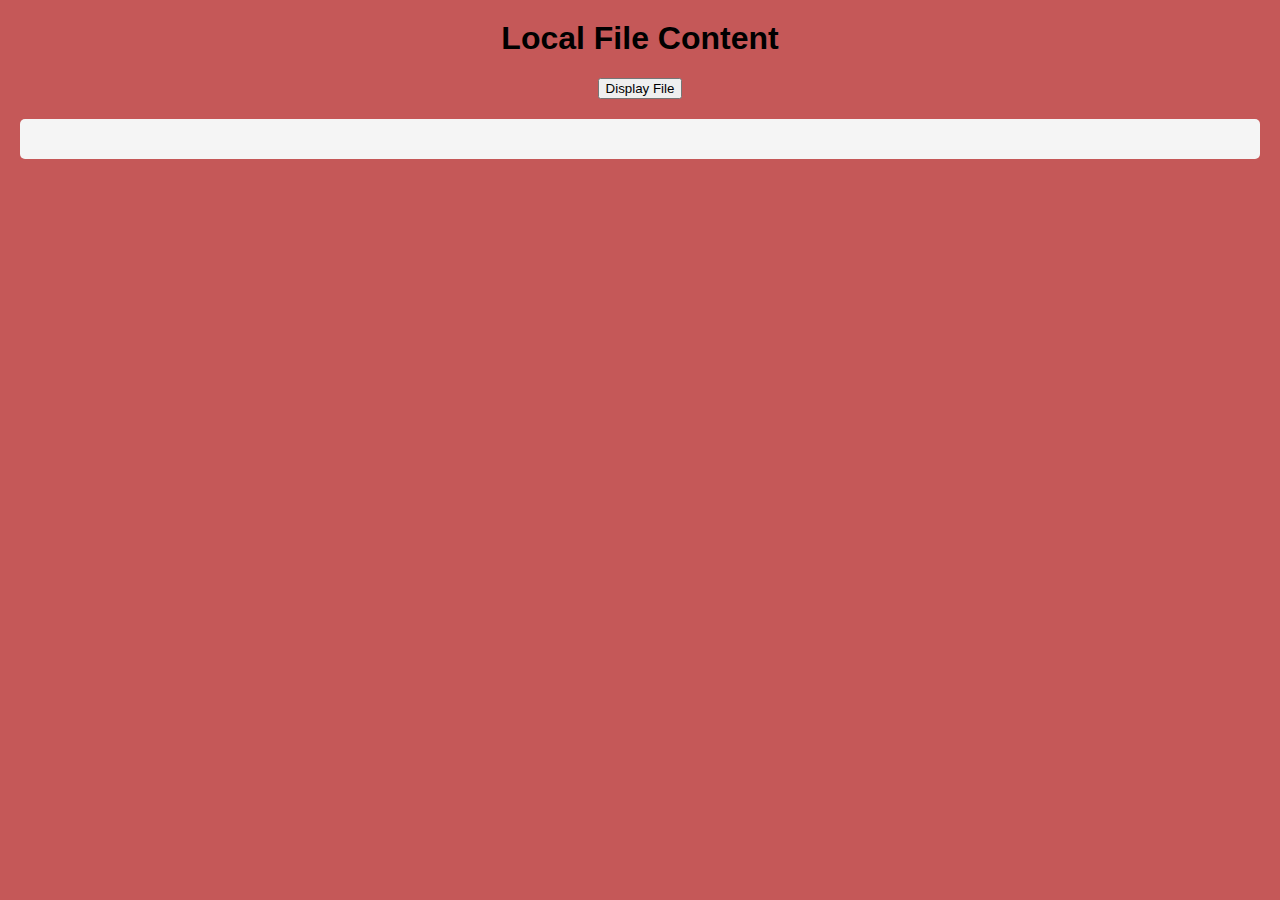
<file: ajax/index.html>
<!DOCTYPE html>
<html lang="en">
<head>
<meta charset="UTF-8">
<meta name="viewport" content="width=device-width, initial-scale=1.0">
<title>Display Local File Content</title>
<style>
  body {
    background-color: #c55858;
    font-family: Arial, sans-serif;
    margin: 0;
    padding: 0;
  }
  h1 {
    text-align: center;
    margin-top: 20px;
  }
  #fileContent {
    margin: 20px;
    padding: 20px;
    background-color: whitesmoke;
    border-radius: 5px;
    text-align: center;
  }
  .center {
    text-align: center;
  }
</style>
</head>
<body>

<h1>Local File Content</h1>
<div class="center">
    <button onclick="displayFile()">Display File</button>
  </div>
<div id="fileContent"></div>


<script>
function displayFile() {
  var xhttp = new XMLHttpRequest();
  xhttp.onreadystatechange = function() {
    if (this.readyState == 4 && this.status == 200) {
      document.getElementById("fileContent").innerHTML = this.responseText;
    }
  };
  
  xhttp.open("GET", "file.txt", true);
  xhttp.send();
}
</script>

</body>
</html>
</file>
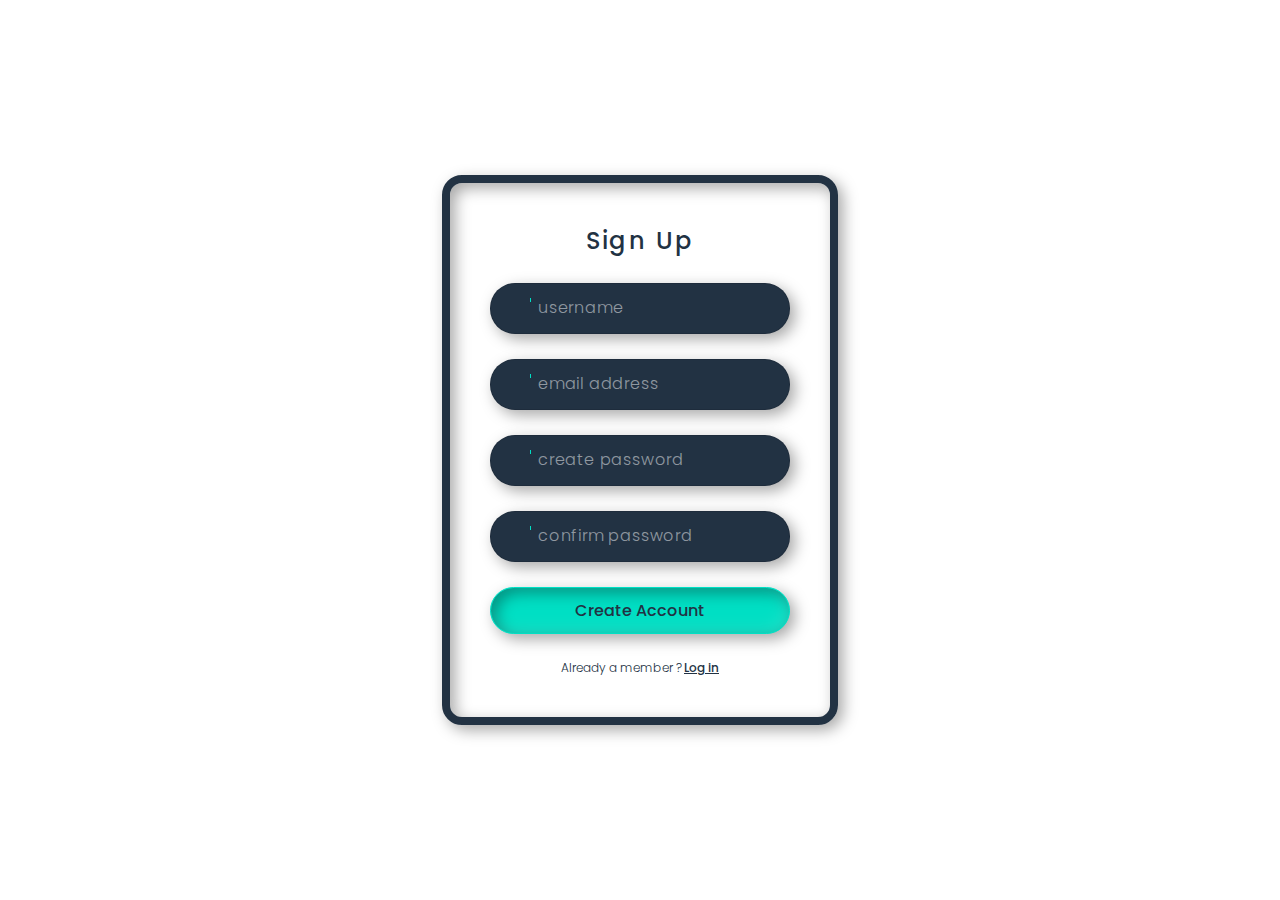
<file: Dashboard/registration.html>
<!DOCTYPE html>
<html lang="en">
<head>
    <meta charset="UTF-8">
    <title>Next Level Login & Registration  Form | Coding Stella</title>
    <link rel="stylesheet" href="https://cdnjs.cloudflare.com/ajax/libs/font-awesome/6.2.1/css/all.min.css" integrity="sha512-MV7K8+y+gLIBoVD59lQIYicR65iaqukzvf/nwasF0nqhPay5w/9lJmVM2hMDcnK1OnMGCdVK+iQrJ7lzPJQd1w==" crossorigin="anonymous" referrerpolicy="no-referrer" />
    <link rel="stylesheet" href="registration.css">
</head>
<body>
    <div class="container">
        <div class="form signup">
            <h2>Sign Up</h2>
            <div class="inputBox">
                <input type="text" required="required">
                <i class="fa-regular fa-user"></i>
                <span>username</span>
            </div>
            <div class="inputBox">
                <input type="text" required="required">
                <i class="fa-regular fa-envelope"></i>
                <span>email address</span>
            </div>
            <div class="inputBox">
                <input type="password" required="required">
                <i class="fa-solid fa-lock"></i>
                <span>create password</span>
            </div>
            <div class="inputBox">
                <input type="password" required="required">
                <i class="fa-solid fa-lock"></i>
                <span>confirm password</span>
            </div>
            <div class="inputBox">
                <input type="submit" value="Create Account">
            </div>
            <p>Already a member ? <a href="#" class="login">Log in</a></p>
        </div>
        
        <div class="form signin">
            <h2>Sign In</h2>
            <div class="inputBox">
                <input type="text" required="required">
                <i class="fa-regular fa-user"></i>
                <span>username</span>
            </div>
            <div class="inputBox">
                <input type="password" required="required">
                <i class="fa-solid fa-lock"></i>
                <span>password</span>
            </div>
            <div class="inputBox">
                <a href="index.html">
                <input type="submit" value="Login">
                </a>
            </div>
            <p>Not Registered ? <a href="#" class="create">Create an account</a></p>
        </div>

    </div>

    <script>
        let login = document.querySelector('.login');
        let create = document.querySelector('.create');
        let container = document.querySelector('.container');

        login.onclick = function(){
            container.classList.add('signinForm');
        }
        
        create.onclick = function(){
            container.classList.remove('signinForm');
        }
    </script>
</body>
</html>
</file>
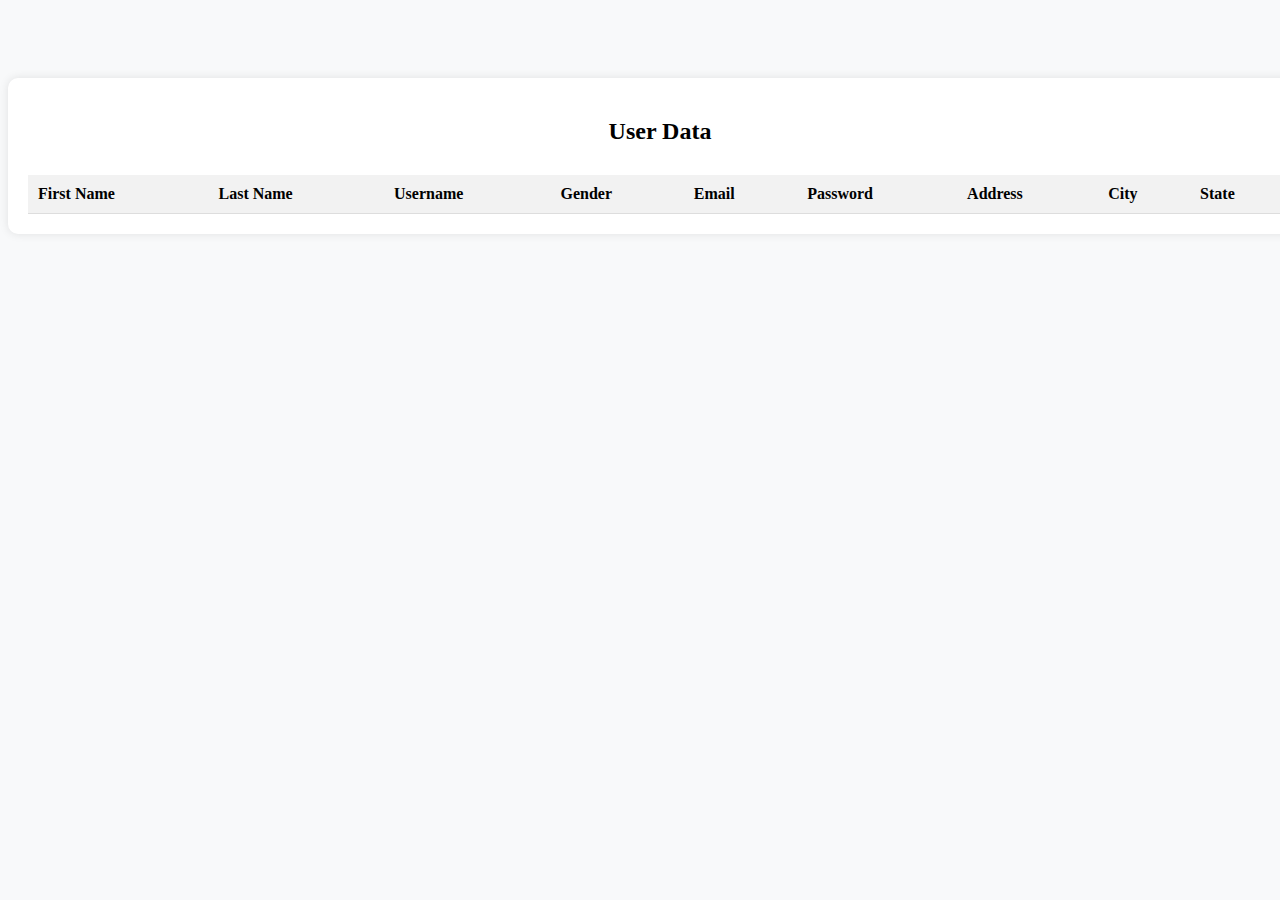
<file: local storage/display.html>
<!DOCTYPE html>
<html lang="en">
<head>
<meta charset="UTF-8">
<meta name="viewport" content="width=device-width, initial-scale=1.0">
<title>User Data Display</title>
<link href="https://cdn.jsdelivr.net/npm/bootstrap@5.0.2/dist/css/bootstrap.min.css" rel="stylesheet" integrity="sha384-EVSTQN3/azprG1Anm3QDgpJLIm9Nao0Yz1ztcQTwFspd3yD65VohhpuuCOmLASjC" crossorigin="anonymous">
<style>
  body {
    background-color: #f8f9fa;
    padding-top: 20px;
  }
  .container {
    width: 100%;
    background-color: #fff;
    padding: 20px;
    border-radius: 10px;
    box-shadow: 0 0 10px rgba(0, 0, 0, 0.1);
    margin: 0 auto;
    margin-top: 50px;
  }
  h2 {
    text-align: center;
    margin-bottom: 30px;
  }
  table {
    width: 100%;
    border-collapse: collapse;
  }
  th, td {
    padding: 10px;
    text-align: left;
    border-bottom: 1px solid #ddd;
  }
  th {
    background-color: #f2f2f2;
  }
</style>
</head>
<body>

<div class="container">
  <h2>User Data</h2>
  <table>
    <thead>
      <tr>
        <th>First Name</th>
        <th>Last Name</th>
        <th>Username</th>
        <th>Gender</th>
        <th>Email</th>
        <th>Password</th>
        <th>Address</th>
        <th>City</th>
        <th>State</th>
        

      </tr>
    </thead>
    <tbody id="userData">
      <!-- Data will be inserted here -->
    </tbody>
  </table>
</div>

<script>
  // Retrieve user data from localStorage
  var users = JSON.parse(localStorage.getItem('users')) || [];

  // Display user data
  var userDataContainer = document.getElementById('userData');

  users.forEach(function(user) {
  

    var newRow = document.createElement('tr');
    newRow.innerHTML = `
      <td>${user.fname}</td>
      <td>${user.lname}</td>
      <td>${user.username}</td>
      <td>${user.gender}</td>
      <td>${user.email}</td>
      <td>${user.password}</td>
      <td>${user.address}</td>
      <td>${user.city}</td>
      <td>${user.state}</td>
    `;
    userDataContainer.appendChild(newRow);
  });
</script>

</body>
</html>
</file>
<file: Dashboard/registration.css>
@import url("https://fonts.googleapis.com/css2?family=Poppins:wght@300;400;500;600;700;800;900&display=swap");

* {
  margin: 0;
  padding: 0;
  box-sizing: border-box;
  font-family: "Poppins", sans-serif;
}

body {
  display: flex;
  justify-content: center;
  align-items: center;
  min-height: 100vh;
  background: #ffffff;
}

.container {
  padding: 40px;
  border-radius: 20px;
  border: 8px solid #223243;
  box-shadow: -5px -5px 15px rgba(255, 255, 255, 0.1),
    5px 5px 15px rgba(0, 0, 0, 0.35),
    inset -5px -5px 15px rgba(255, 255, 255, 0.1),
    inset 5px 5px 15px rgba(0, 0, 0, 0.35);
}

.container .form {
  display: flex;
  justify-content: center;
  align-items: center;
  flex-direction: column;
  gap: 25px;
}

.container .form.signin,
.container.signinForm .form.signup {
  display: none;
}

.container.signinForm .form.signin {
  display: flex;
}

.container .form h2 {
  color: #223243;
  font-weight: 500;
  letter-spacing: 0.1em;
}

.container .form .inputBox {
  position: relative;
  width: 300px;
}

.container .form .inputBox input {
  padding: 12px 10px 12px 48px;
  border: none;
  width: 100%;
  background: #223243;
  border: 1px solid rgba(0, 0, 0, 0.1);
  color: #fff;
  font-weight: 300;
  border-radius: 25px;
  font-size: 1em;
  box-shadow: -5px -5px 15px rgba(255, 255, 255, 0.1),
    5px 5px 15px rgba(0, 0, 0, 0.35);
  transition: 0.5s;
  outline: none;
}

.container .form .inputBox span {
  position: absolute;
  left: 0;
  padding: 12px 10px 12px 48px;
  pointer-events: none;
  font-size: 1em;
  font-weight: 300;
  transition: 0.5s;
  letter-spacing: 0.05em;
  color: rgba(255, 255, 255, 0.5);
}

.container .form .inputBox input:valid ~ span,
.container .form .inputBox input:focus ~ span {
  color: #00dfc4;
  border: 1px solid #00dfc4;
  background: #223243;
  transform: translateX(25px) translateY(-7px);
  font-size: 0.6em;
  padding: 0 8px;
  border-radius: 10px;
  letter-spacing: 0.1em;
}

.container .form .inputBox input:valid,
.container .form .inputBox input:focus {
  border: 1px solid #00dfc4;
}

.container .form .inputBox i {
  position: absolute;
  top: 15px;
  left: 16px;
  width: 25px;
  padding: 2px 0;
  padding-right: 8px;
  color: #00dfc4;
  border-right: 1px solid #00dfc4;
}

.container .form .inputBox input[type="submit"] {
  background: #00dfc4;
  color: #223243;
  padding: 10px 0;
  font-weight: 500;
  cursor: pointer;
  box-shadow: -5px -5px 15px rgba(255, 255, 255, 0.1),
    5px 5px 15px rgba(0, 0, 0, 0.35),
    inset -5px -5px 15px rgba(255, 255, 255, 0.1),
    inset 5px 5px 15px rgba(0, 0, 0, 0.35);
}

.container .form p {
  color: #223243;
  font-size: 0.75em;
  font-weight: 300;
}

.container .form p a {
  font-weight: 500;
  color: #223243;
}
</file>
